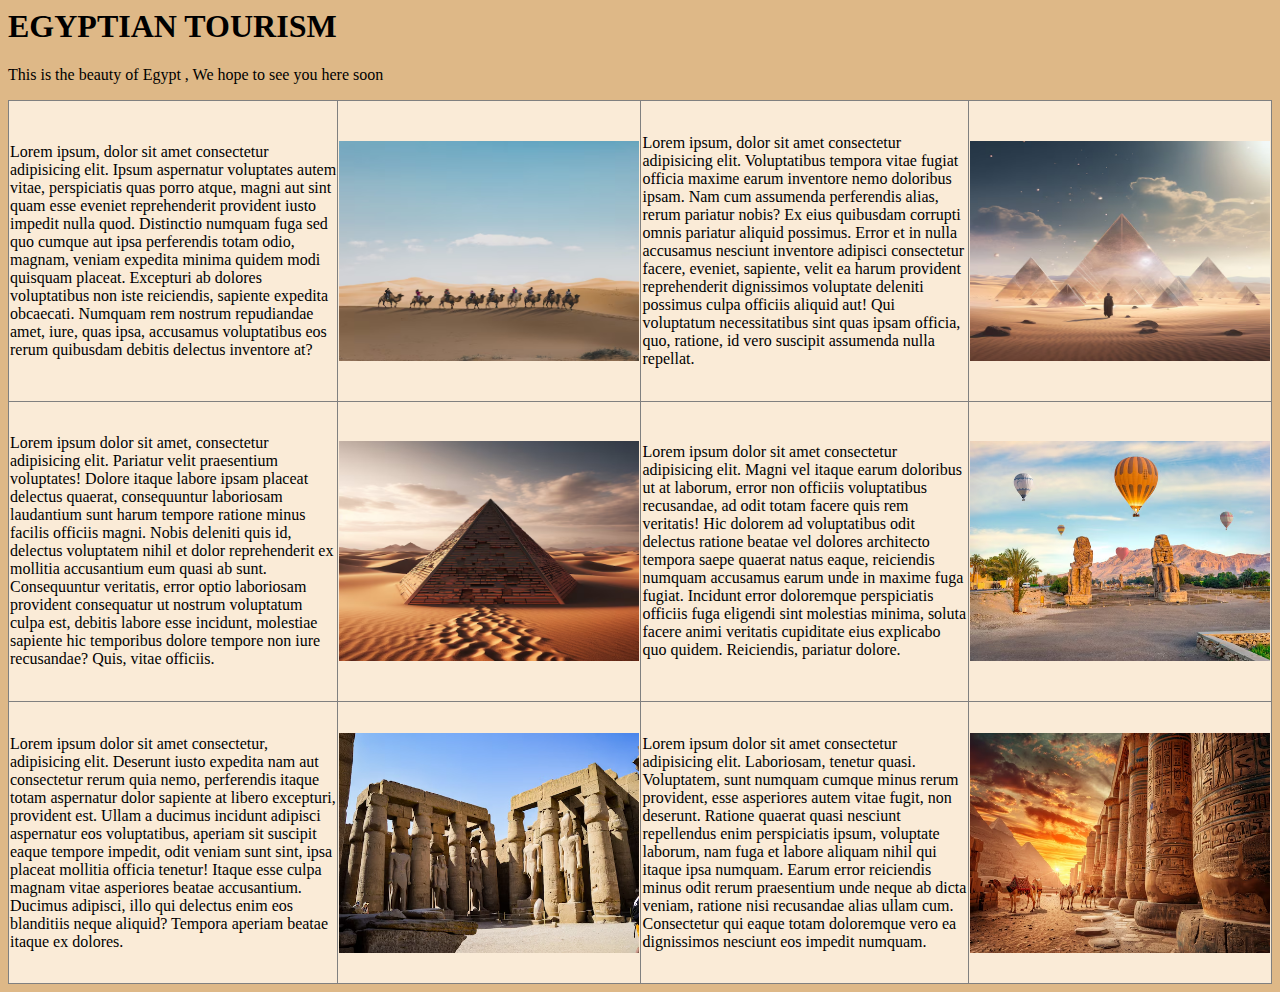
<file: Assignment1 - Abdelrahman Ali Gouda - Mon&Thurs 6,30Pm-9,30Pm (Online)/index.html>
<html>
    <head>

    </head>
    <body style="background-color:burlywood;">
        <h1 style="color: rgb(0, 0, 0);">
            EGYPTIAN TOURISM
        </h1>
        <p style="color:rgb(0, 0, 0)">
            This is the beauty of Egypt , We hope to see you here soon
        </p>
        <table width=100% border="1"  height="100%" style="background-color:antiquewhite; border-collapse: collapse;">
            <tr>
                <td>
                    Lorem ipsum, dolor sit amet consectetur adipisicing elit. Ipsum aspernatur voluptates autem vitae, perspiciatis quas porro atque, magni aut sint quam esse eveniet reprehenderit provident iusto impedit nulla quod. Distinctio numquam fuga sed quo cumque aut ipsa perferendis totam odio, magnam, veniam expedita minima quidem modi quisquam placeat. Excepturi ab dolores voluptatibus non iste reiciendis, sapiente expedita obcaecati. Numquam rem nostrum repudiandae amet, iure, quas ipsa, accusamus voluptatibus eos rerum quibusdam debitis delectus inventore at?
                </td>
                <td>
                    <img src="Images/Desert.avif" alt="Desert" width="300" height="220">
                </td>
                <td>
                    Lorem ipsum, dolor sit amet consectetur adipisicing elit. Voluptatibus tempora vitae fugiat officia maxime earum inventore nemo doloribus ipsam. Nam cum assumenda perferendis alias, rerum pariatur nobis? Ex eius quibusdam corrupti omnis pariatur aliquid possimus. Error et in nulla accusamus nesciunt inventore adipisci consectetur facere, eveniet, sapiente, velit ea harum provident reprehenderit dignissimos voluptate deleniti possimus culpa officiis aliquid aut! Qui voluptatum necessitatibus sint quas ipsam officia, quo, ratione, id vero suscipit assumenda nulla repellat.
                </td>
                <td>
                    <img src="Images/Pyramids.avif" alt="Pyramids" width="300" height="220">
                </td>
            </tr>
            <tr>
                <td>
                    Lorem ipsum dolor sit amet, consectetur adipisicing elit. Pariatur velit praesentium voluptates! Dolore itaque labore ipsam placeat delectus quaerat, consequuntur laboriosam laudantium sunt harum tempore ratione minus facilis officiis magni. Nobis deleniti quis id, delectus voluptatem nihil et dolor reprehenderit ex mollitia accusantium eum quasi ab sunt. Consequuntur veritatis, error optio laboriosam provident consequatur ut nostrum voluptatum culpa est, debitis labore esse incidunt, molestiae sapiente hic temporibus dolore tempore non iure recusandae? Quis, vitae officiis.
                </td>
                <td>
                    <img src="Images/Pyramids2.avif" alt="Pyramids2" width="300" height="220">
                </td>
                <td>
                    Lorem ipsum dolor sit amet consectetur adipisicing elit. Magni vel itaque earum doloribus ut at laborum, error non officiis voluptatibus recusandae, ad odit totam facere quis rem veritatis! Hic dolorem ad voluptatibus odit delectus ratione beatae vel dolores architecto tempora saepe quaerat natus eaque, reiciendis numquam accusamus earum unde in maxime fuga fugiat. Incidunt error doloremque perspiciatis officiis fuga eligendi sint molestias minima, soluta facere animi veritatis cupiditate eius explicabo quo quidem. Reiciendis, pariatur dolore.
                </td>
                <td>
                    <img src="Images/Travels.avif" alt="Travels" width="300" height="220">
                </td>
            </tr>
            <tr>
                <td>
                    Lorem ipsum dolor sit amet consectetur, adipisicing elit. Deserunt iusto expedita nam aut consectetur rerum quia nemo, perferendis itaque totam aspernatur dolor sapiente at libero excepturi, provident est. Ullam a ducimus incidunt adipisci aspernatur eos voluptatibus, aperiam sit suscipit eaque tempore impedit, odit veniam sunt sint, ipsa placeat mollitia officia tenetur! Itaque esse culpa magnam vitae asperiores beatae accusantium. Ducimus adipisci, illo qui delectus enim eos blanditiis neque aliquid? Tempora aperiam beatae itaque ex dolores.
                </td>
                <td>
                    <img src="Images/Travels2.avif" alt="Travels2" width="300" height="220">

                </td>
                <td>
                    Lorem ipsum dolor sit amet consectetur adipisicing elit. Laboriosam, tenetur quasi. Voluptatem, sunt numquam cumque minus rerum provident, esse asperiores autem vitae fugit, non deserunt. Ratione quaerat quasi nesciunt repellendus enim perspiciatis ipsum, voluptate laborum, nam fuga et labore aliquam nihil qui itaque ipsa numquam. Earum error reiciendis minus odit rerum praesentium unde neque ab dicta veniam, ratione nisi recusandae alias ullam cum. Consectetur qui eaque totam doloremque vero ea dignissimos nesciunt eos impedit numquam.
                </td>
                <td>
                    <img src="Images/Travels3.avif" alt="Travels3" width="300" height="220">
                </td>
            </tr>
        </table>
    </body>
</html>
</file>
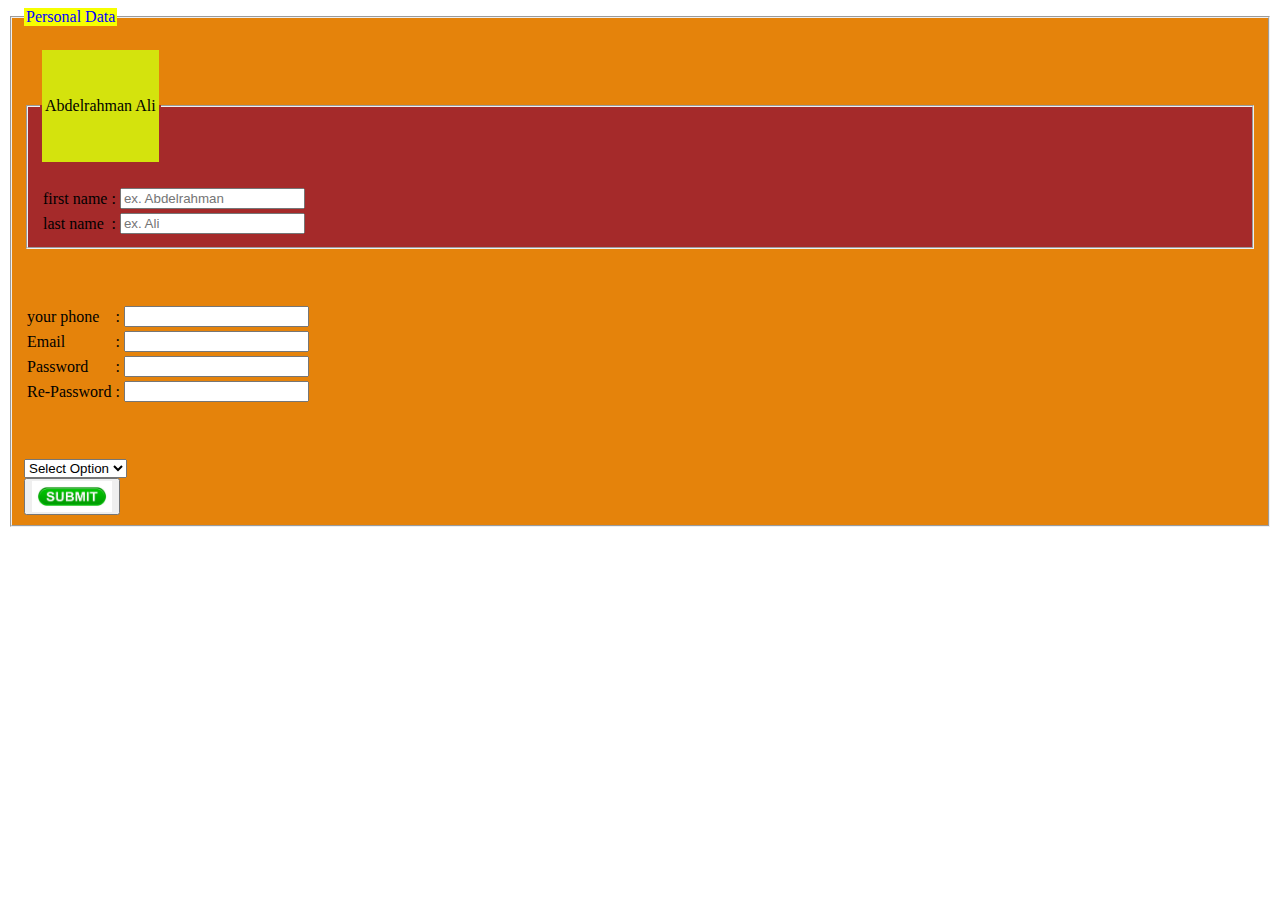
<file: Assignment2 - Abdelrahman Ali Gouda - Mon&Thurs 6,30Pm-9,30Pm (Online)/index.html>
<html>
  <head></head>
  <body>
    <form>
      <fieldset style="background-color: rgb(229, 131, 11)">
        <legend style="color: blue; background-color: rgb(246, 255, 0)">
          Personal Data
        </legend>
        <br />
        <fieldset style="background-color: brown">
          <legend style="color: blue">
            <table style="background-color: rgb(212, 227, 13)">
              <tr>
                <td><br /></td>
              </tr>
              <tr>
                <td><br /></td>
              </tr>
              <tr>
                <td colspan="5">Abdelrahman Ali</td>
              </tr>
              <tr>
                <td><br /></td>
              </tr>
              <tr>
                <td><br /></td>
              </tr>
            </table>
          </legend>
          <br />
          <table>
            <tr>
              <td>
                <label for="fname">first name</label>
              </td>
              <td>:</td>
              <td>
                <input type="text" id="fname" placeholder="ex. Abdelrahman" />
              </td>
            </tr>
            <tr>
              <td>
                <label for="lname">last name</label>
              </td>
              <td>:</td>
              <td><input type="text" id="lname" placeholder="ex. Ali" /></td>
            </tr>
          </table>
        </fieldset>
        <br />
        <br />
        <br />
        <table>
          <tr>
            <td>
              <label for="phone">your phone</label>
            </td>
            <td>:</td>
            <td><input type="tel" id="phone" /></td>
          </tr>
          <tr>
            <td>
              <label for="email">Email</label>
            </td>
            <td>:</td>
            <td><input type="email" id="email" /></td>
          </tr>
          <tr>
            <td>
              <label for="pass">Password</label>
            </td>
            <td>:</td>
            <td><input type="password" id="pass" /></td>
          </tr>
          <tr>
            <td>
              <label for="repass">Re-Password</label>
            </td>
            <td>:</td>
            <td><input type="password" id="repass" /></td>
          </tr>
        </table>
        <br />
        <br />
        <br />
        <select name="option">
          <option selected disabled hidden>Select Option</option>
          <optgroup label="Group1">
            <option value="o1.1">Option1.1</option>
          </optgroup>
          <optgroup label="Group2">
            <option value="o2.1">Option2.1</option>
            <option value="o2.2">Option2.2</option>
          </optgroup>
          <optgroup label="Group3">
            <option value="o3.1">Option3.1</option>
            <option value="o3.2">Option3.2</option>
            <option value="o3.3">Option3.3</option>
          </optgroup>
        </select>
        <br />
        <button type="submit">
          <img src="Submit.jpg" alt="Button Image" width="80" />
        </button>
      </fieldset>
    </form>
  </body>
</html>
</file>
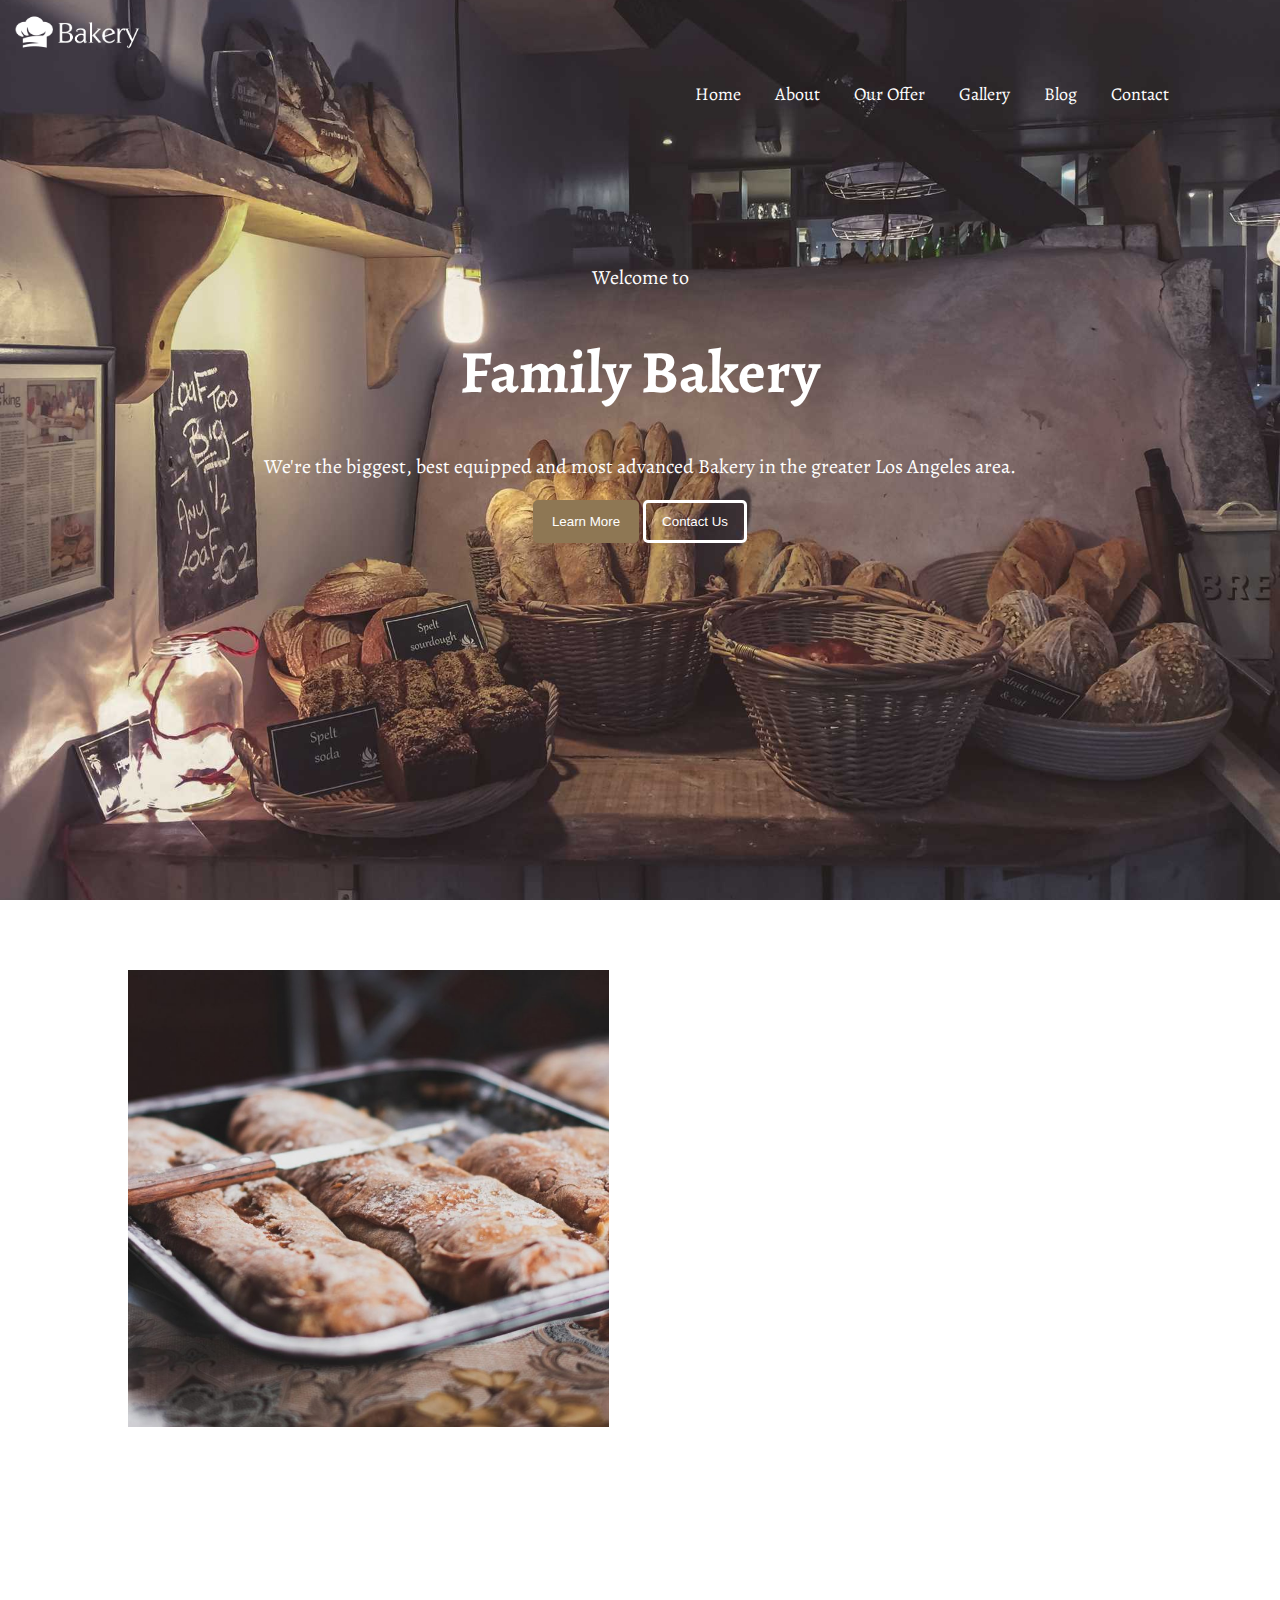
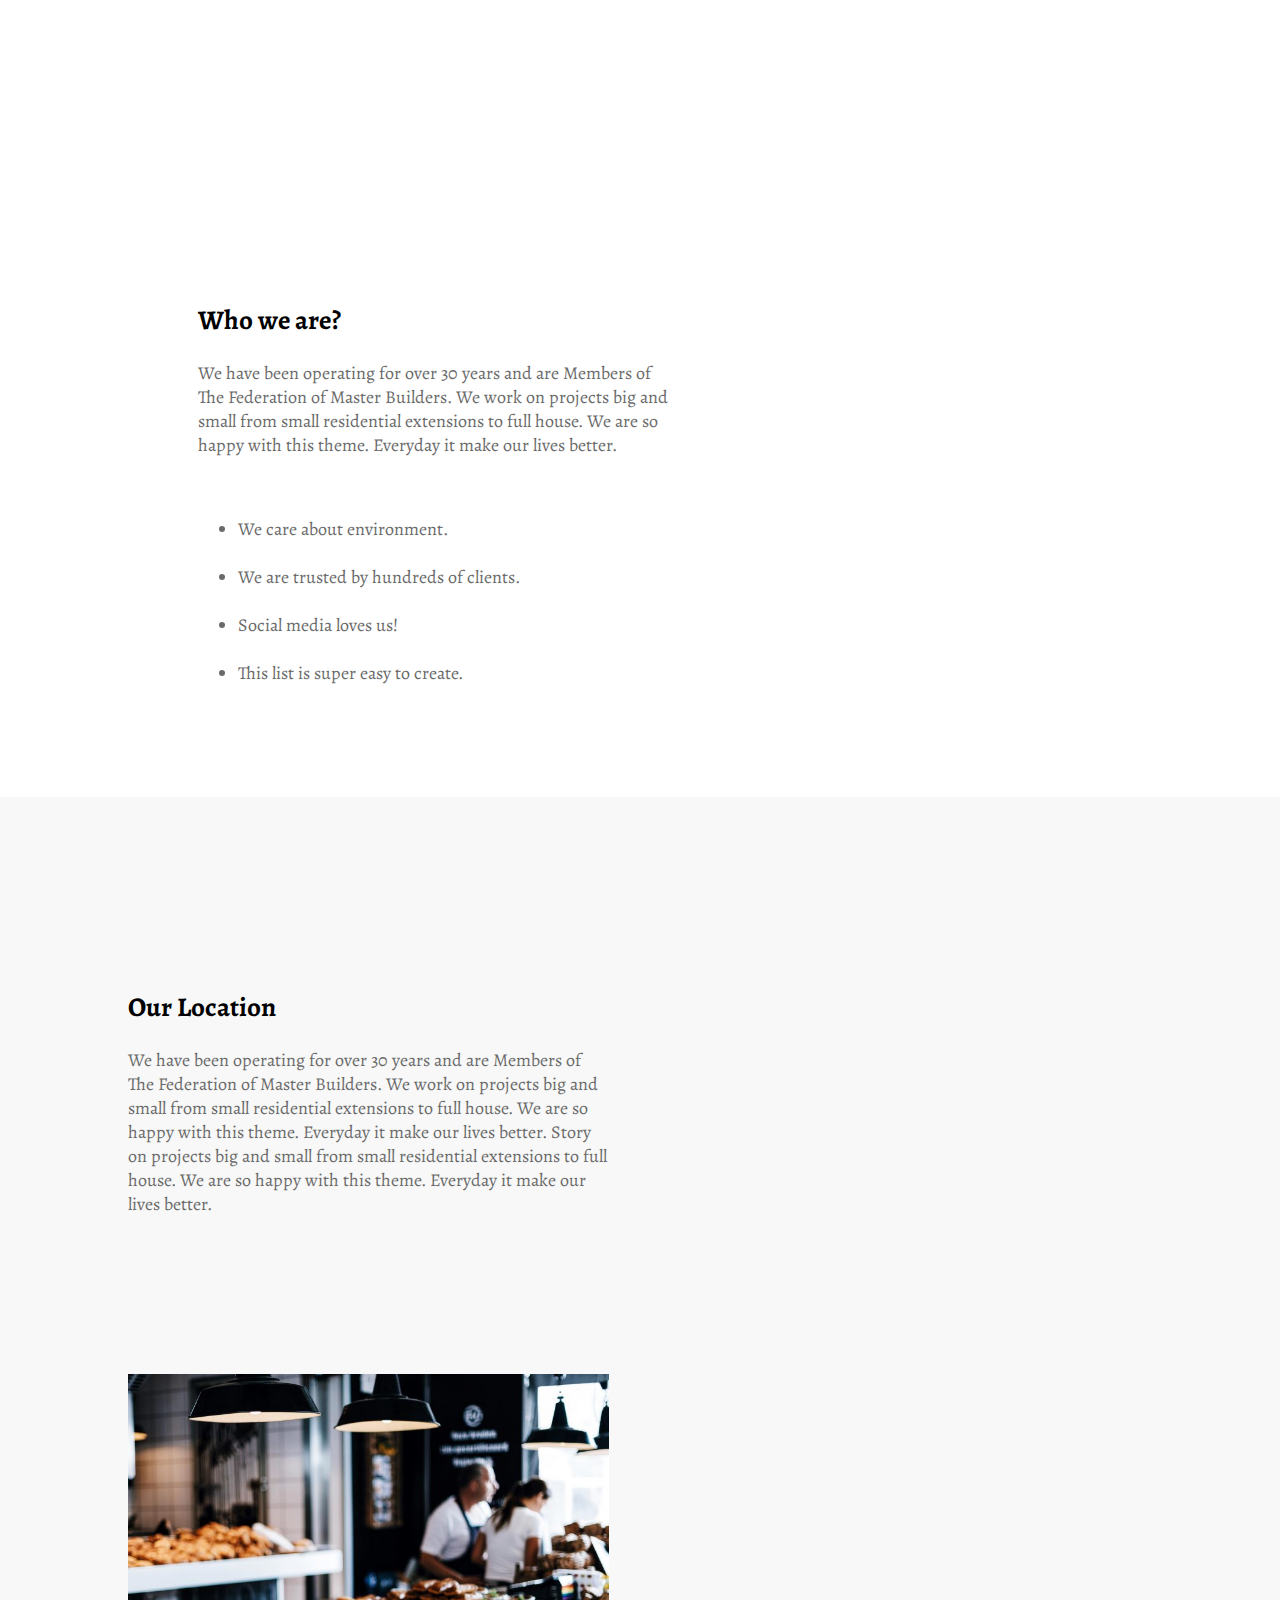
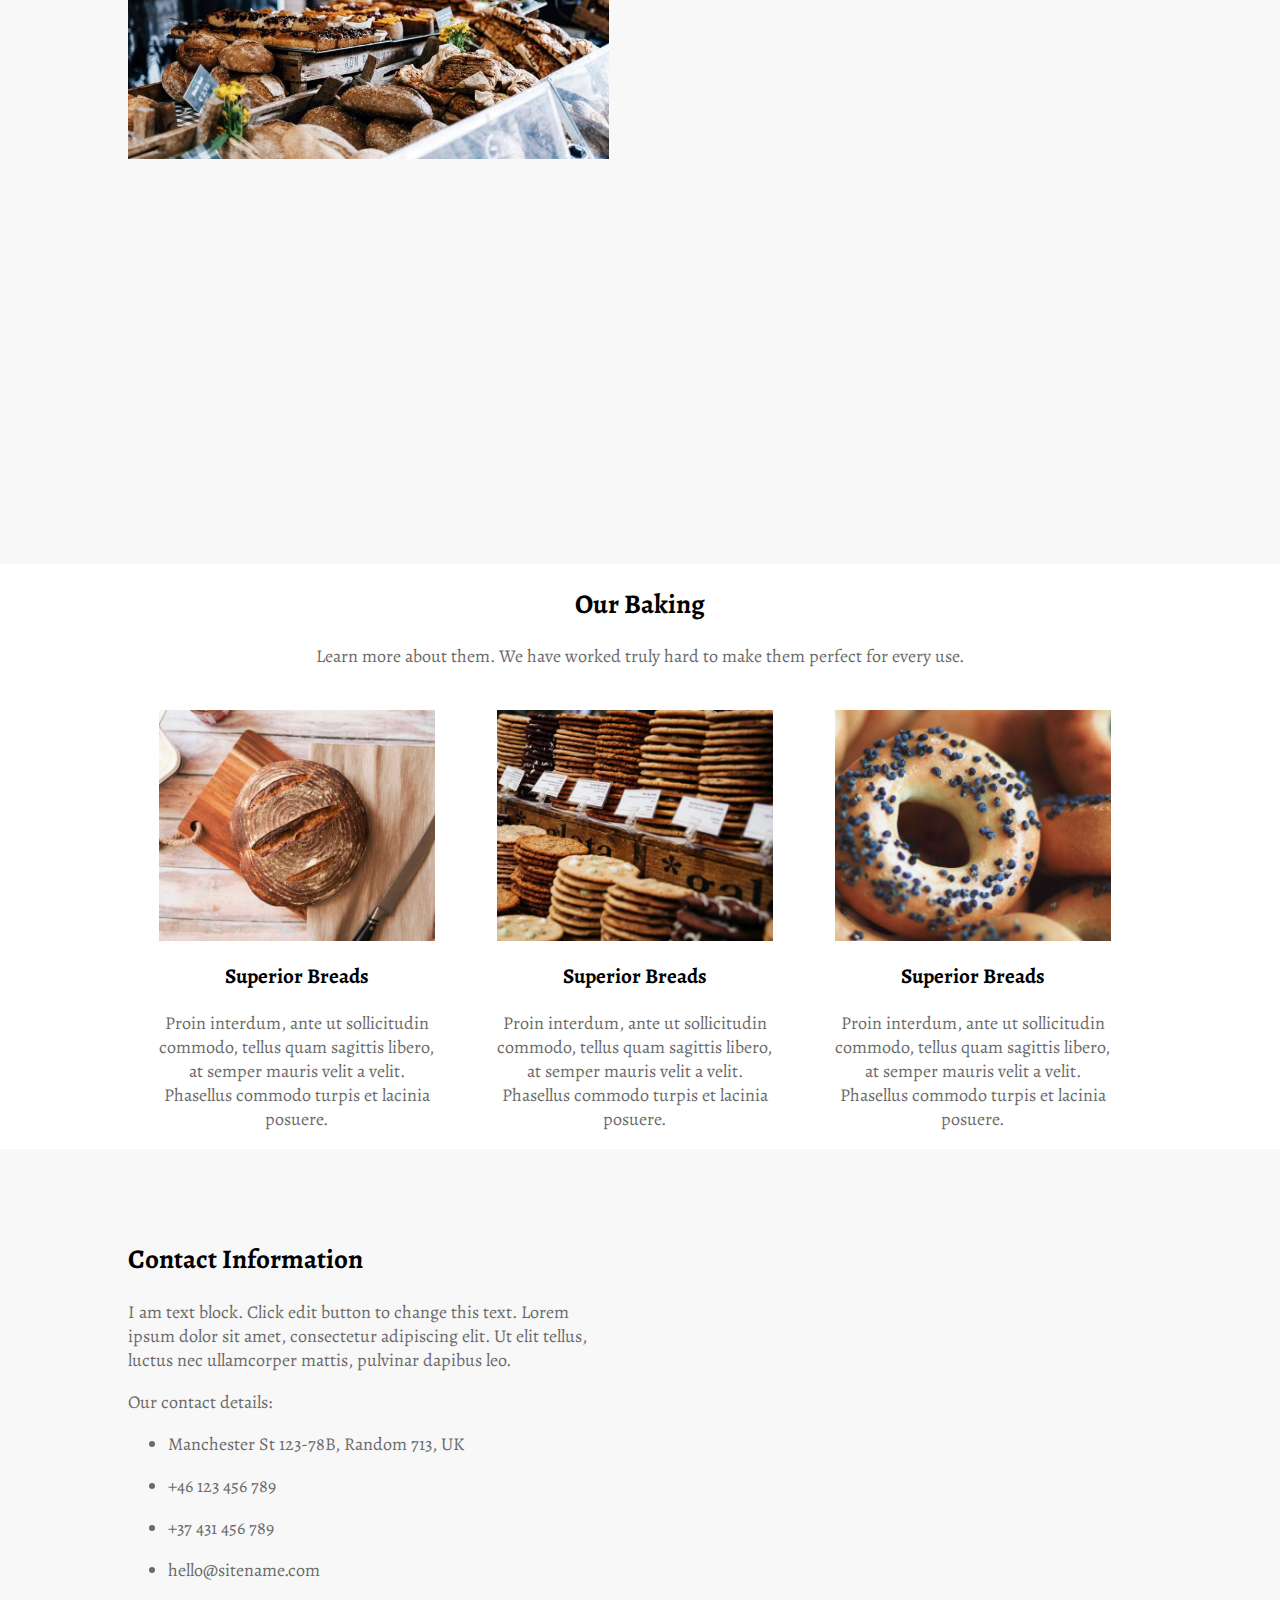
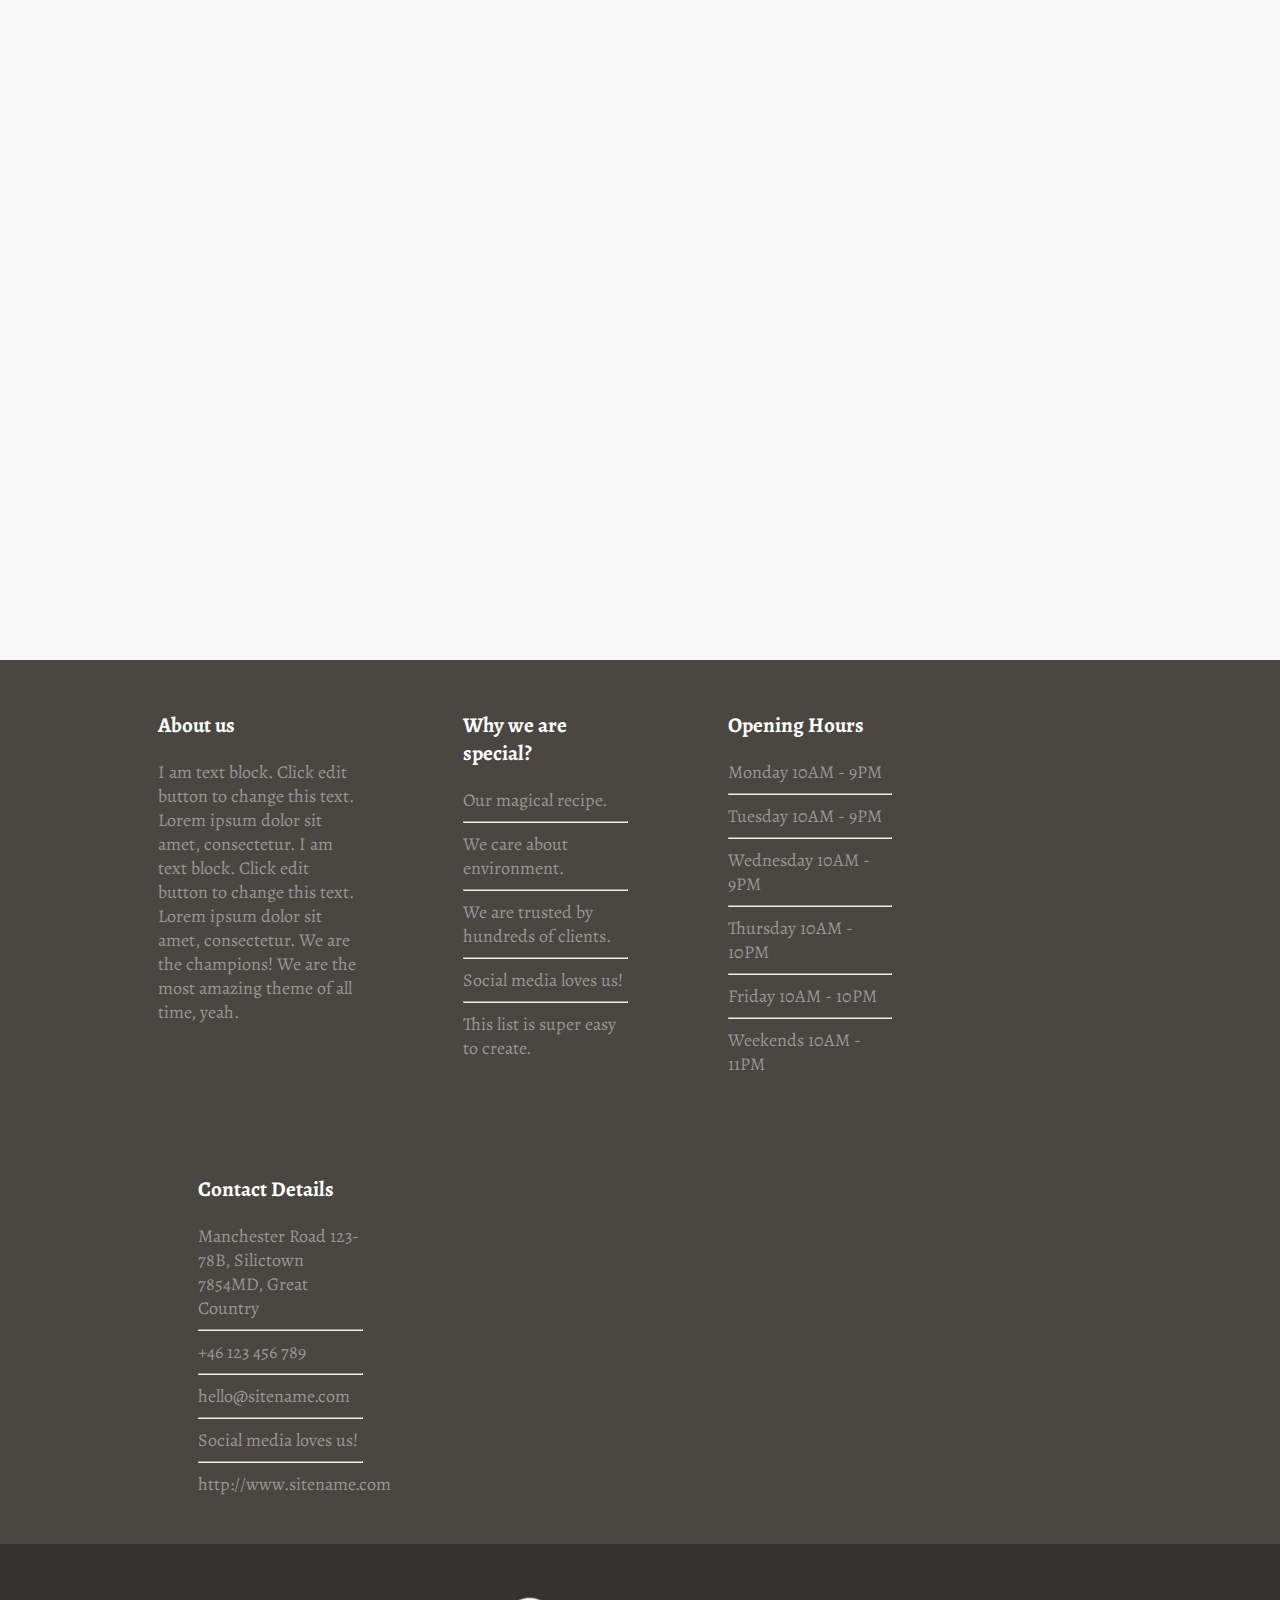
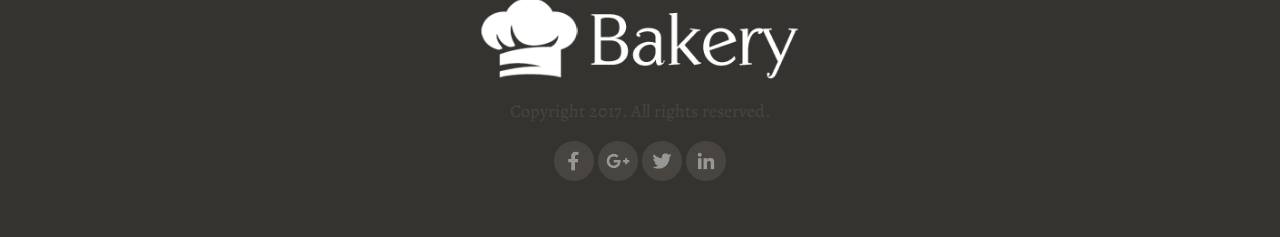
<file: Assignment3 - Abdelrahman Ali Gouda - Mon&Thurs 6,30Pm-9,30Pm (Online)/index.html>
<html>
  <head>
    <link rel="stylesheet" href="css/style.css" />
    <link rel="preconnect" href="https://fonts.googleapis.com" />
    <link rel="preconnect" href="https://fonts.gstatic.com" crossorigin />
    <link
      href="https://fonts.googleapis.com/css2?family=Alegreya:ital,wght@0,400..900;1,400..900&display=swap"
      rel="stylesheet"
    />
  </head>
  <body>
    <div class="parent">
      <div class="home">
        <nav>
          <div class="logo">
            <img src="images/bakery-light-1.png" alt="bakery" />
          </div>
          <div class="links">
            <ul>
              <li><a href="#">Home</a></li>
              <li><a href="#">About</a></li>
              <li><a href="#">Our Offer</a></li>
              <li><a href="#">Gallery</a></li>
              <li><a href="#">Blog</a></li>
              <li><a href="#">Contact</a></li>
            </ul>
          </div>
        </nav>
        <div class="welcome">
          <p>Welcome to</p>
          <h1>Family Bakery</h1>
          <p>
            We're the biggest, best equipped and most advanced Bakery in the
            greater Los Angeles area.
          </p>
          <div class="box1"><button>Learn More</button></div>
          <div class="box2"><button>Contact Us</button></div>
        </div>
      </div>
      <div class="sec1">
        <div class="secp">
          <div class="im1">
            <img src="images/wer.jpg" alt="bakery" />
          </div>
          <div class="list1 padleft padtop">
            <h2 class="headercolor">Who we are?</h2>
            <p>
              We have been operating for over 30 years and are Members of The
              Federation of Master Builders. We work on projects big and small
              from small residential extensions to full house. We are so happy
              with this theme. Everyday it make our lives better.
            </p>
            <br />
            <ul>
              <li>We care about environment.</li>
              <br />
              <li>We are trusted by hundreds of clients.</li>
              <br />
              <li>Social media loves us!</li>
              <br />
              <li>This list is super easy to create.</li>
              <br />
            </ul>
          </div>
          <div class="clear-text"></div>
        </div>
      </div>

      <div class="sec2">
        <div class="secp">
          <div class="list1 padright paddingtop">
            <h2 class="headercolor">Our Location</h2>
            <p>
              We have been operating for over 30 years and are Members of The
              Federation of Master Builders. We work on projects big and small
              from small residential extensions to full house. We are so happy
              with this theme. Everyday it make our lives better. Story on
              projects big and small from small residential extensions to full
              house. We are so happy with this theme. Everyday it make our lives
              better.
            </p>
          </div>
          <div class="im1">
            <img src="images/full-2.jpg" alt="bakery" />
          </div>
          <div class="clear-text"></div>
        </div>
      </div>

      <div class="sec3">
        <div class="secp">
          <div class="text3">
            <h2 class=".headercolor">Our Baking</h2>
            <p class="parcolor">
              Learn more about them. We have worked truly hard to make them
              perfect for every use.
            </p>
            <br />
          </div>
          <div class="parts">
            <div class="p">
              <img class="im2" src="images/breads.jpg" alt="bakery" />
              <h3>Superior Breads</h3>
              <p class="parcolor">
                Proin interdum, ante ut sollicitudin commodo, tellus quam
                sagittis libero, at semper mauris velit a velit. Phasellus
                commodo turpis et lacinia posuere.
              </p>
            </div>
            <div class="p">
              <img class="im2" src="images/cookies.jpg" alt="bakery" />
              <h3>Superior Breads</h3>
              <p class="parcolor">
                Proin interdum, ante ut sollicitudin commodo, tellus quam
                sagittis libero, at semper mauris velit a velit. Phasellus
                commodo turpis et lacinia posuere.
              </p>
            </div>
            <div class="p">
              <img class="im2" src="images/bagels.jpg" alt="bakery" />
              <h3>Superior Breads</h3>
              <p class="parcolor">
                Proin interdum, ante ut sollicitudin commodo, tellus quam
                sagittis libero, at semper mauris velit a velit. Phasellus
                commodo turpis et lacinia posuere.
              </p>
            </div>
            <div class="clear-text"></div>
          </div>
        </div>
      </div>
      <div class="sec2">
        <div class="secp">
          <div class="list1 padright">
            <h2 class="headercolor">Contact Information</h2>
            <p class="parcolor">
              I am text block. Click edit button to change this text. Lorem
              ipsum dolor sit amet, consectetur adipiscing elit. Ut elit tellus,
              luctus nec ullamcorper mattis, pulvinar dapibus leo.
            </p>
            <p class="parcolor">Our contact details:</p>
            <ul>
              <li>
                <p class="parcolor">Manchester St 123-78B, Random 713, UK</p>
              </li>
              <li><p class="parcolor">+46 123 456 789</p></li>

              <li><p class="parcolor">+37 431 456 789</p></li>

              <li><p class="parcolor">hello@sitename.com</p></li>
            </ul>
          </div>
          <div class="map">
            <iframe
              src="https://www.google.com/maps/embed?pb=!1m18!1m12!1m3!1d3350.7875672638133!2d-96.7166346!3d32.8773396!2m3!1f0!2f0!3f0!3m2!1i1024!2i768!4f13.1!3m3!1m2!1s0x864ea12217915539%3A0xb73b206fd46f0e7f!2sClub%20Pilates!5e0!3m2!1sen!2seg!4v1743675624833!5m2!1sen!2seg"
              width="600"
              height="450"
              style="border: 0"
              allowfullscreen=""
              loading="lazy"
              referrerpolicy="no-referrer-when-downgrade"
            ></iframe>
          </div>
          <div class="clear-text"></div>
        </div>
      </div>
      <div class="footer">
        <div class="secp">
          <div class="part">
            <h3 class="sp">About us</h3>
            <p>
              I am text block. Click edit button to change this text. Lorem
              ipsum dolor sit amet, consectetur. I am text block. Click edit
              button to change this text. Lorem ipsum dolor sit amet,
              consectetur. We are the champions! We are the most amazing theme
              of all time, yeah.
            </p>
          </div>
          <div class="part">
            <h3>Why we are special?</h3>
            <ul>
              <li>Our magical recipe.</li>
              <hr />
              <li>We care about environment.</li>
              <hr />
              <li>We are trusted by hundreds of clients.</li>
              <hr />
              <li>Social media loves us!</li>
              <hr />
              <li>This list is super easy to create.</li>
            </ul>
          </div>

          <div class="part">
            <h3>Opening Hours</h3>
            <ul>
              <li>Monday 10AM - 9PM</li>
              <hr />
              <li>Tuesday 10AM - 9PM</li>
              <hr />
              <li>Wednesday 10AM - 9PM</li>
              <hr />
              <li>Thursday 10AM - 10PM</li>
              <hr />
              <li>Friday 10AM - 10PM</li>
              <hr />
              <li>Weekends 10AM - 11PM</li>
            </ul>
          </div>
          <div class="part">
            <h3>Contact Details</h3>
            <ul>
              <li>Manchester Road 123-78B, Silictown 7854MD, Great Country</li>
              <hr />
              <li>+46 123 456 789</li>
              <hr />
              <li>hello@sitename.com</li>
              <hr />
              <li>Social media loves us!</li>
              <hr />
              <li>http://www.sitename.com</li>
            </ul>
          </div>
          <div class="clear-text"></div>
        </div>
      </div>
      <div class="tail">
        <div class="end">
          <img src="images/bakery-light-1.png" alt="" />
          <p>Copyright 2017. All rights reserved.</p>
          <div class="container">
            <div class="icon">
              <img src="images/Icons/facebook.png" alt="" />
            </div>
            <div class="icon"><img src="images/Icons/google.png" alt="" /></div>
            <div class="icon">
              <img src="images/Icons/twitter.png" alt="" />
            </div>
            <div class="icon">
              <img src="images/Icons/linkedin.png" alt="" />
            </div>
            <!-- <div class="clear-tex"></div> -->
          </div>
        </div>
      </div>
    </div>
  </body>
</html>
</file>
<file: Assignment3 - Abdelrahman Ali Gouda - Mon&Thurs 6,30Pm-9,30Pm (Online)/css/style.css>
body{
    margin:0;
}
.parent{
    background-color: transparent;
    /* width: 80%;
    margin: auto; */
    font-family: "Alegreya", serif;
    font-size: 18px;
}
.home{
    background-image: url(../images/drew-coffman-1872.jpg);
    background-size: cover;
    background-position: center;
    height:100%
}

.home nav{
    padding: 15px;
}
.logo
{
    width: 10%;
    display: inline-block;
    vertical-align: middle;
    /* padding-top: 25 px; */
}

.links
{
    display: inline-block;
    vertical-align: middle;
    margin-left: 50%;
}
.links ul
{
    list-style-type: none;
}
.links ul li a{
    text-decoration: none;
    color: white;
    font-size: 18px;
}
.links ul li{
    display: inline-block;
    padding: 15px;;
}
.welcome
{
    padding-top: 90px;
    margin: auto;
    text-align: center;
    color: white;
    font-size: 20px;
}
.welcome h1{
    font-size:60px;
}
.welcome button{
    background-color: transparent;
    border: none;
     color: white; 
}
.box1{
    display: inline-block;
    padding: 10px;
    border-style: solid;
    border-color:#8E7754;
    border-radius: 5px;
    background-color: #8E7754;
}
.box2
{
    display: inline-block;
    padding: 10px;
    border-style: solid;
    border-color: white;
    border-radius: 5px;
}
.sec1
{
    background-color:white;
}
.im1
{
    width: 47%;
    height: 80%;
    float: left;
    margin: 70px 0;
}
img
{
    width: 100%;
}
.padleft{
    padding-left: 70px;
}
.padtop{
    padding-top: 50px;
}
.padright{
    padding-right: 70px;
}
.list1{
    width: 47%;
    margin-top: 70px;
    margin: 70px 0; 
    font-size: 18px;
    color: #6A6A6A;
    float:left;
}
.secp{
    margin: auto;
    width: 80%;
}
.clear-text{
    clear: both;
}
.headercolor
{
    color: black;
}
.parcolor{
    color: #6A6A6A;
}
.sec2{
    background-color: #F8F8F8;
}
.paddingtop{
    padding-top: 100px;
}

.sec3{
    background-color: white;
}
.text3{
    text-align: center;
}

.p{
    float:left;
    text-align: center;
    width:27%;
    margin: 0 3%;
    
}
.im2
{
   width: 100%; 
}
.map{
    float:left;
    width:47%;
    margin: 70px 0;
}
.footer{
    margin: auto;
    background-color: #4A4742;
}
.part{
    float:left;
    width: 20%;
    padding: 30px;
}
.part h3{
    color:white;
    padding-left: 40px;
}
.part p{
    color:#969696;
}
.part ul{
    list-style-type: none;
    margin-right: auto;
}
.part li{
    color:#969696;
}
.part hr{
    color:#4A4742;
}
.part .sp{
    padding-left:0;
}
.tail{
    background-color: #353330;
}
.end
{
    padding: 50px;
    width:25%;
    margin: auto;
    text-align: center;
}
.end p{
    color: #484540;
}
.container
{
    margin:auto;
}
.icon{
    display: inline-block;
    width: 40px;
    height: 40px;
    border-radius: 50%;
    border-style: none;
    background-color: #484540;
    overflow:auto;
}
.icon img{
    width:100%;
}
</file>
